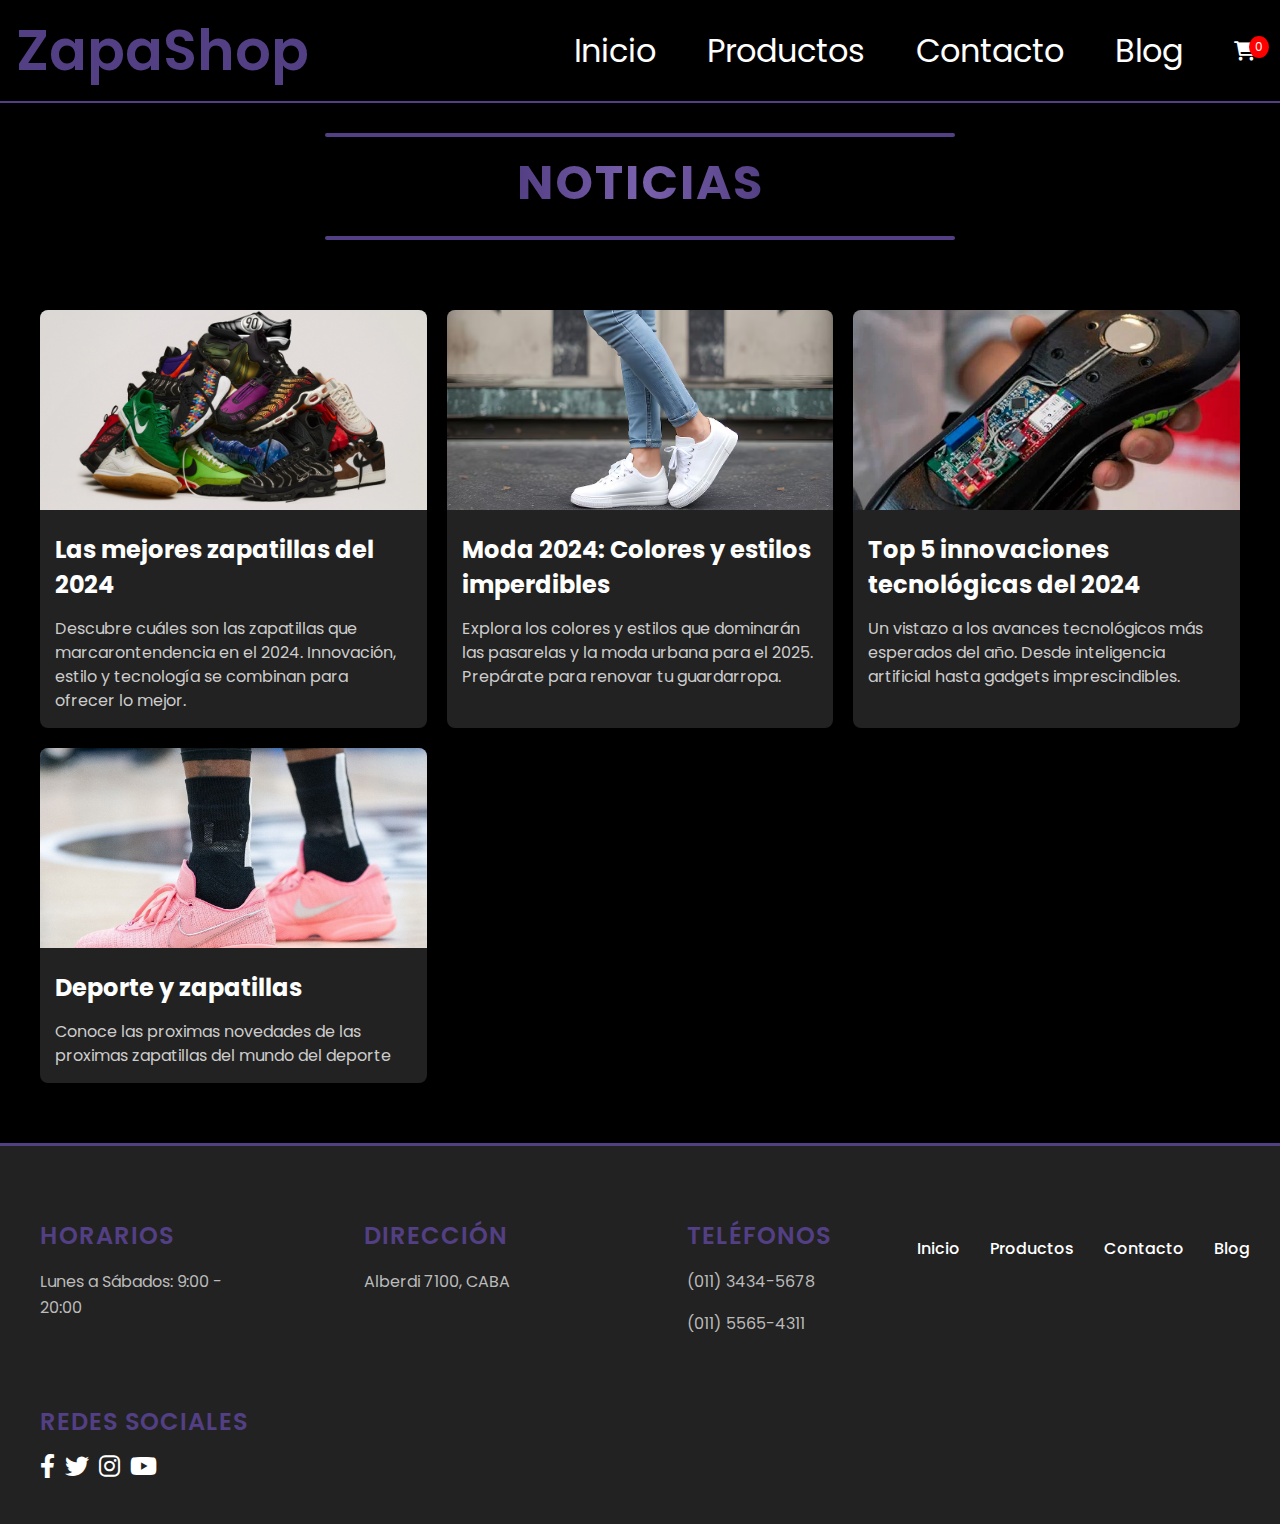
<file: blog.html>
<!DOCTYPE html>
<html lang="es">
<head>
    <meta charset="UTF-8">
    <meta name="viewport" content="width=device-width, initial-scale=1.0">
    <title>Blog</title>
    <link href="https://fonts.googleapis.com/css2?family=Poppins:wght@400;600&display=swap" rel="stylesheet">
    <link rel="stylesheet" href="https://cdnjs.cloudflare.com/ajax/libs/font-awesome/6.0.0-beta3/css/all.min.css">
    <link rel="stylesheet" href="./style/style.css"> 
</head>
<body>
    <nav class="navbar">
        <a href="#" class="navbar-logo">ZapaShop</a>
        <div class="navbar-toggle" onclick="toggleMenu()">
            <span></span>
            <span></span>
            <span></span>
        </div>
        <div class="navbar-menu">
            <a href="./index.html">Inicio</a>
            <a href="./productos.html">Productos</a>
            <a href="contacto.html">Contacto</a>
            <a href="blog.html">Blog</a>
            <div class="navbar-cart" onclick="toggleCart()">
                <i class="fas fa-shopping-cart"></i>
                <span id="cart-count">0</span>
                
                <div id="cart-dropdown" style="display: none;">
                    <h3>Carrito</h3>
                    <div id="cart-items"></div>
                    <p id="cart-total">Total: $0</p>
                    <button onclick="goToCart()">Ver carrito completo</button>
                </div>
            </div>
        </div>
    </nav>
    
    <header class="blog-header">
        <h1>Noticias</h1>
    </header>
    <main class="blog-main">
        <section class="blog-grid">
       
            <div class="blog-card" onclick="openPost('noticia1.html')">
                <img src="./img/noticias/snkrs-showcase-horizontal.webp" alt="Zapatillas 2024">
                <h2>Las mejores zapatillas del 2024</h2>
                <p>Descubre cuáles son las zapatillas que marcarontendencia en el 2024. Innovación, estilo y tecnología se combinan para ofrecer lo mejor.</p>
            </div>
    
            
            <div class="blog-card" onclick="openPost('noticia2.html')">
                <img src="./img/noticias/noticia 2.avif" alt="Moda 2024">
                <h2>Moda 2024: Colores y estilos imperdibles</h2>
                <p>Explora los colores y estilos que dominarán las pasarelas y la moda urbana para el 2025. Prepárate para renovar tu guardarropa.</p>
            </div>
    
            
            <div class="blog-card" onclick="openPost('noticia3.html')">
                <img src="./img/noticias/noticia 3.webp" alt="Tecnología 2024">
                <h2>Top 5 innovaciones tecnológicas del 2024</h2>
                <p>Un vistazo a los avances tecnológicos más esperados del año. Desde inteligencia artificial hasta gadgets imprescindibles.</p>
            </div>
    
            
            <div class="blog-card" onclick="openPost('noticia4.html')">
                <img src="./img/noticias/noticia 4.webp" alt="Viajes 2024">
                <h2>Deporte y zapatillas</h2>
                <p>Conoce las proximas novedades de las proximas zapatillas del mundo del deporte</p>
            </div>
        </section>
    </main>
    
    


    
    <footer class="footer">
        <div class="footer-info">
            <div class="footer-item">
                <h4>Horarios</h4>
                <p>Lunes a Sábados: 9:00 - 20:00</p>
            </div>
            <div class="footer-item">
                <h4>Dirección</h4>
                <p>Alberdi 7100, CABA</p>
            </div>
            <div class="footer-item">
                <h4>Teléfonos</h4>
                <p>(011) 3434-5678</p>
                <p>(011) 5565-4311</p>
            </div>
            <div class="footer-item">
                <h4>Redes Sociales</h4>
                <div class="social-icons">
                    <a href="#" class="social-icon"><i class="fab fa-facebook-f"></i></a>
                    <a href="#" class="social-icon"><i class="fab fa-twitter"></i></a>
                    <a href="#" class="social-icon"><i class="fab fa-instagram"></i></a>
                    <a href="#" class="social-icon"><i class="fab fa-youtube"></i></a>
                </div>
            </div>
        </div>
        <div class="footer-nav">
            <ul>
                <li><a href="#">Inicio</a></li>
                <li><a href="#">Productos</a></li>
                <li><a href="#">Contacto</a></li>
                <li><a href="#">Blog</a></li>
            </ul>
        </div>
    </footer>
    <script>
        function openPost(url) {
            window.location.href = url;
        }
    </script>

    <script src="javascript.js"></script>
</body>
</html>
</file>
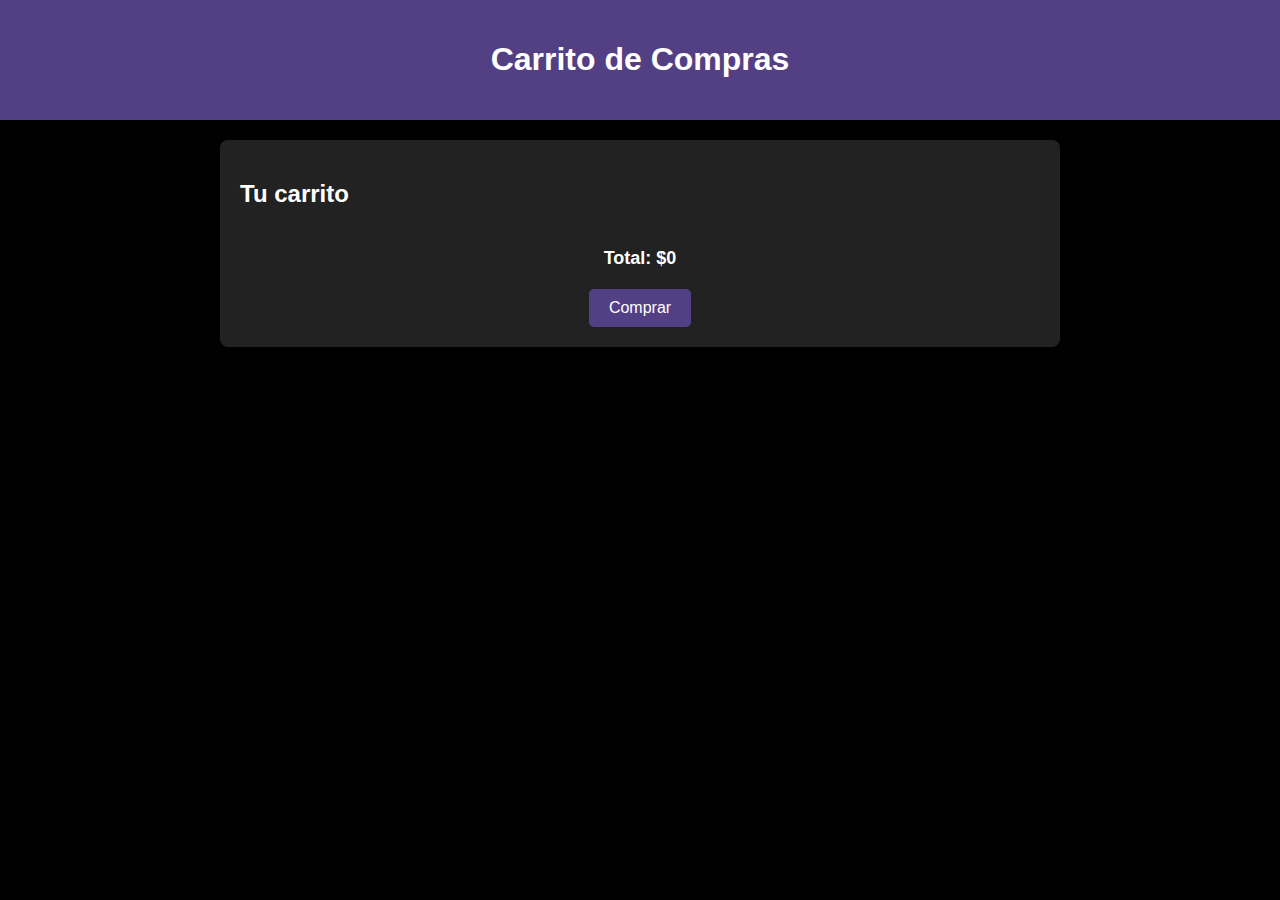
<file: Carrito.html>
<!DOCTYPE html>
<html lang="es">
<head>
    <meta charset="UTF-8">
    <meta name="viewport" content="width=device-width, initial-scale=1.0">
    <title>Carrito de Compras</title>
    <link rel="stylesheet" href="./style/carritostyle.css"> <!-- Conecta tu CSS aquí -->
</head>
<body>
    <header>
        <h1>Carrito de Compras</h1>
    </header>
    <main>
        <section id="cart-section">
            <h2>Tu carrito</h2>
            <div id="cart-items-container"></div>
            <div id="cart-summary">
                <p id="cart-total">Total: $0</p>
                <button id="checkout-button">Comprar</button>
            </div>
        </section>
    </main>
    <script src="carrito.js"></script> <!-- Conecta el archivo JS -->
</body>
</html>
</file>
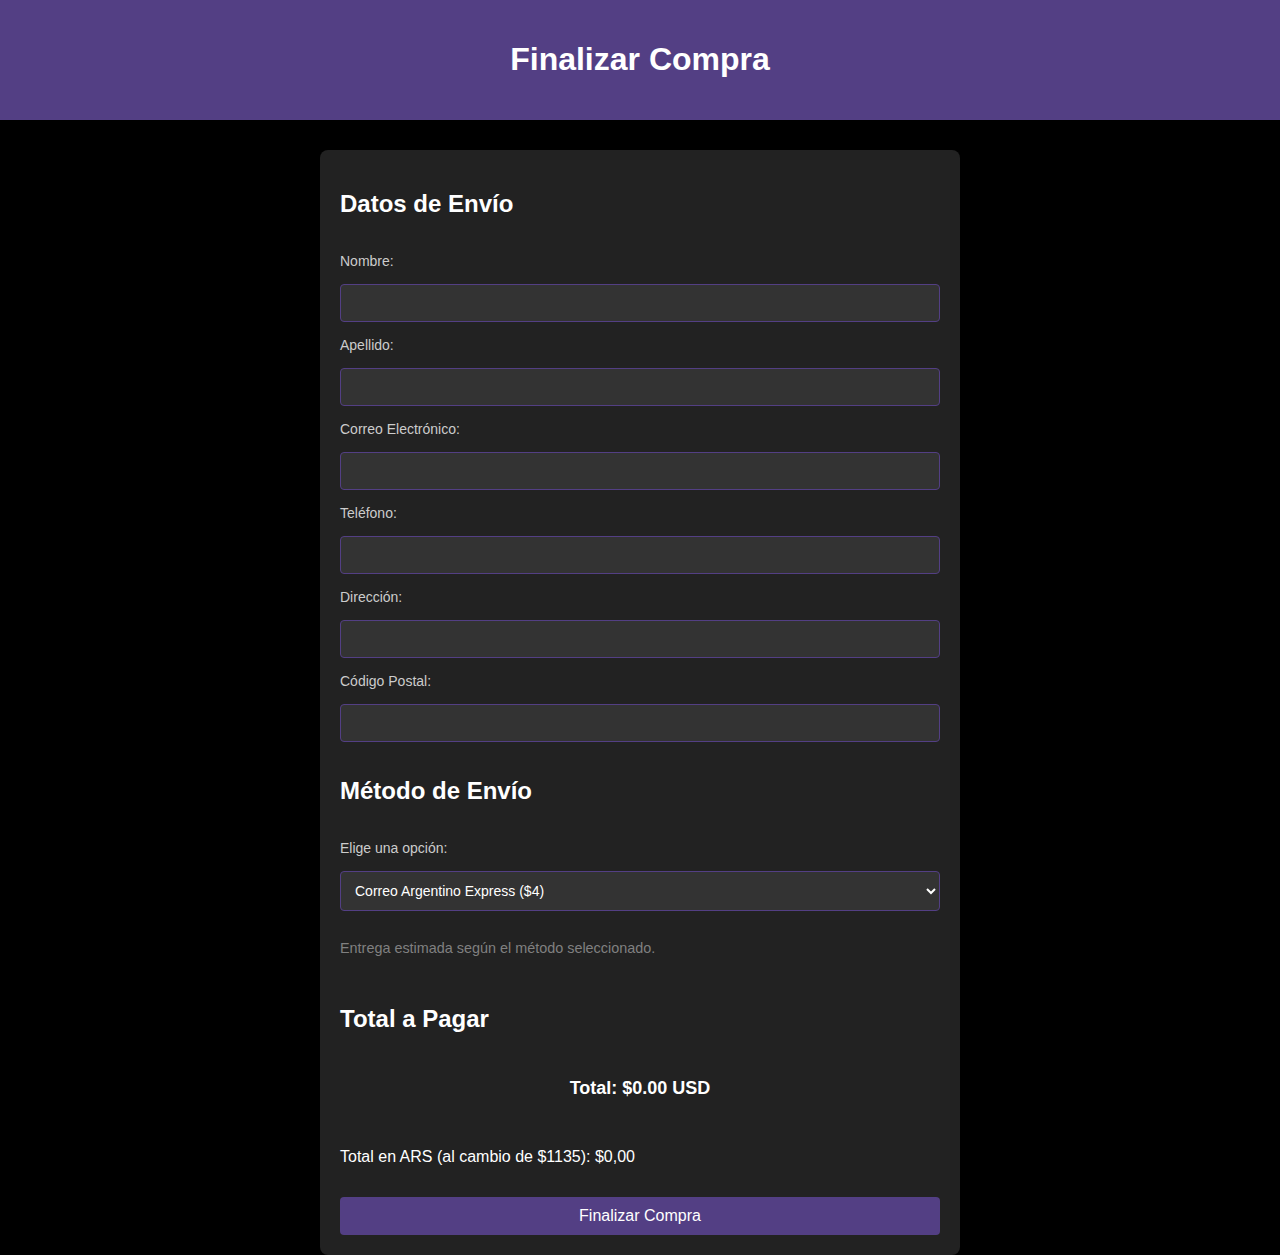
<file: comprar.html>
<!DOCTYPE html>
<html lang="es">
<head>
    <meta charset="UTF-8">
    <meta name="viewport" content="width=device-width, initial-scale=1.0">
    <title>Finalizar Compra</title>
    <link rel="stylesheet" href="./style/stylecomprar.css"> 
</head>
<body>
    <header>
        <h1>Finalizar Compra</h1>
    </header>
    <main>
        <form id="checkout-form">
            <h2>Datos de Envío</h2>
            
            <label for="name">Nombre:</label>
            <input type="text" id="name" name="name" required>
            
            <label for="surname">Apellido:</label>
            <input type="text" id="surname" name="surname" required>
            
            <label for="email">Correo Electrónico:</label>
            <input type="email" id="email" name="email" required>
            
            <label for="phone">Teléfono:</label>
            <input type="tel" id="phone" name="phone" required>
            
            <label for="address">Dirección:</label>
            <input type="text" id="address" name="address" required>
            
            <label for="postal-code">Código Postal:</label>
            <input type="text" id="postal-code" name="postal-code" required>
            
            <h2>Método de Envío</h2>
            <label for="shipping-method">Elige una opción:</label>
            <select id="shipping-method" name="shipping-method" required>
                <option value="express">Correo Argentino Express ($4)</option>
                <option value="motomensajeria">Motomensajería ($5)</option>
                <option value="interior">Interior País Correo Argentino ($12)</option>
            </select>
            <p id="shipping-info" style="color: gray; font-size: 0.9em;">Entrega estimada según el método seleccionado.</p>
            
            <h2>Total a Pagar</h2>
            <p id="total-price">Total: $0</p>
            <p id="total-ars">Total en ARS (al cambio de $1135): $<span id="ars-amount">0</span></p>

            
            <button type="submit" id="finalize-purchase-button">Finalizar Compra</button>
        </form>
    </main>
    <script src="comprar.js"></script> 
</body>
</html>
</file>
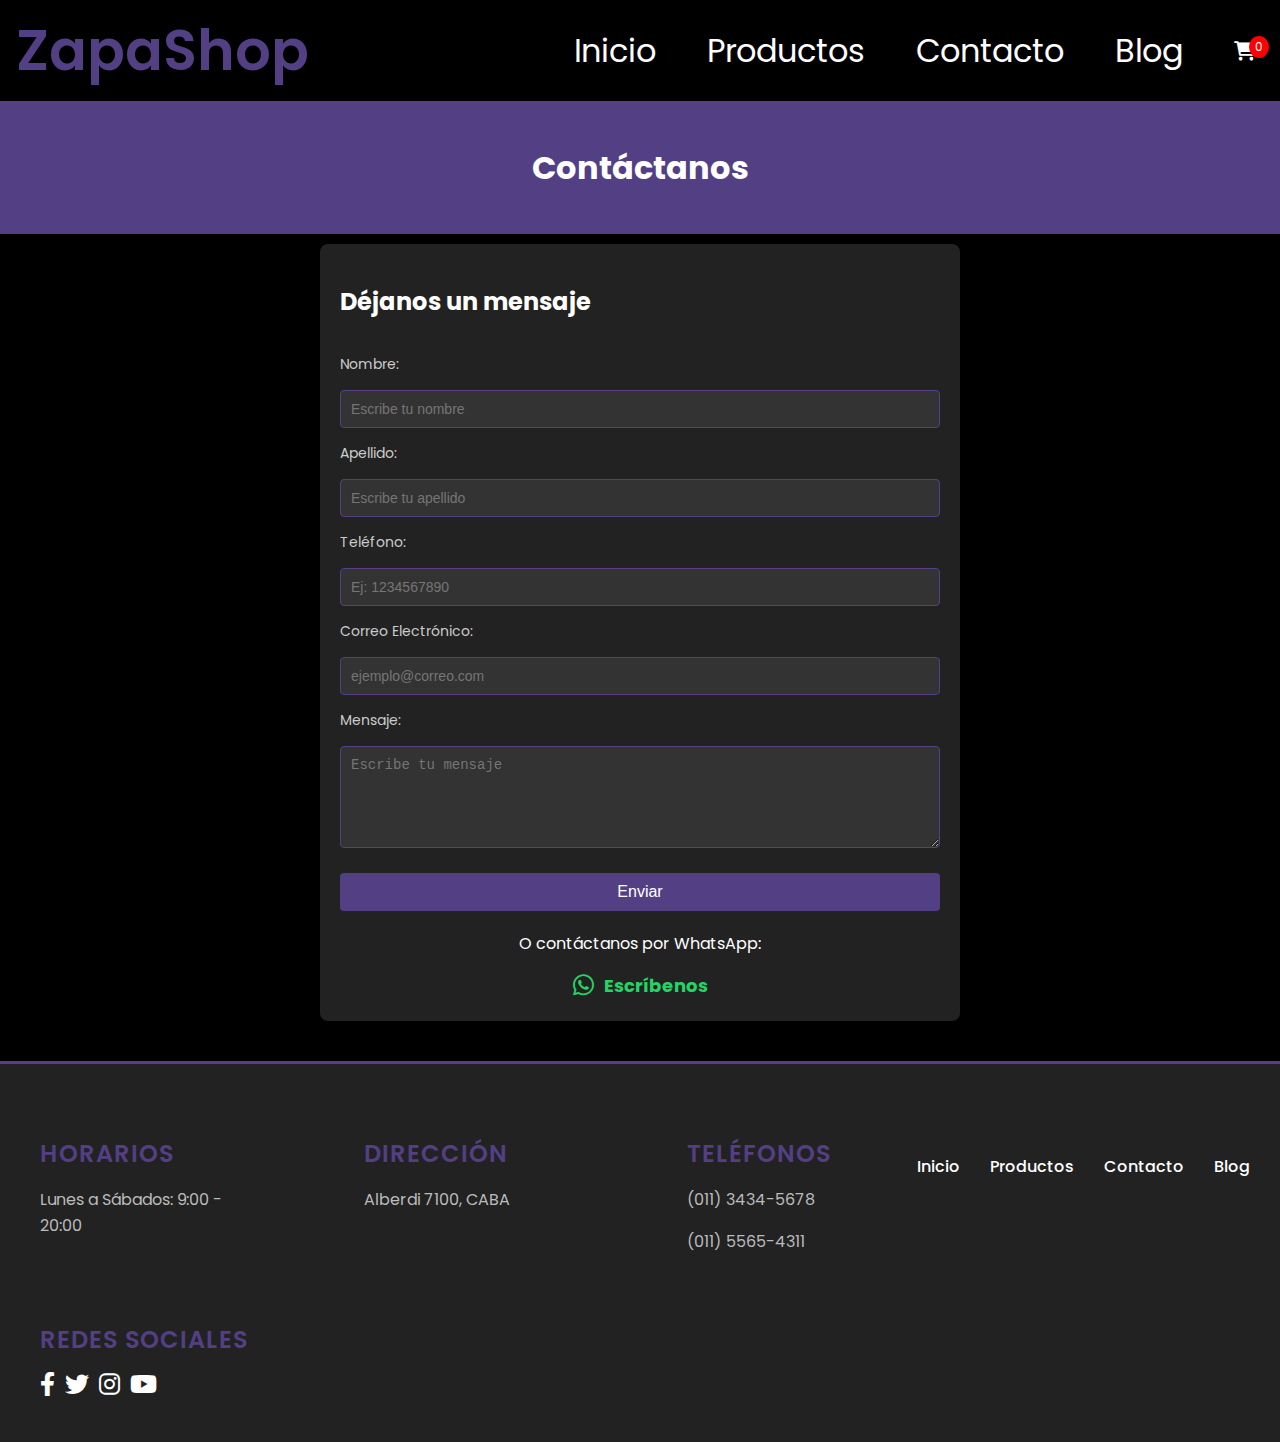
<file: contacto.html>
<!DOCTYPE html>
<html lang="es">
<head>
    <meta charset="UTF-8">
    <meta name="viewport" content="width=device-width, initial-scale=1.0">
    <title>Contacto</title>
    <link rel="stylesheet" href="./style/style.css"> 
    <link rel="stylesheet" href="https://cdnjs.cloudflare.com/ajax/libs/font-awesome/6.0.0-beta3/css/all.min.css">
    <link href="https://fonts.googleapis.com/css2?family=Poppins:wght@400;600&display=swap" rel="stylesheet">
</head>
<body>
    
    <nav class="navbar">
        <a href="#" class="navbar-logo">ZapaShop</a>
        <div class="navbar-toggle" onclick="toggleMenu()">
            <span></span>
            <span></span>
            <span></span>
        </div>
        <div class="navbar-menu">
            <a href="./index.html">Inicio</a>
            <a href="./productos.html">Productos</a>
            <a href="contacto.html">Contacto</a>
            <a href="blog.html">Blog</a>
            <div class="navbar-cart" onclick="toggleCart()">
                <i class="fas fa-shopping-cart"></i>
                <span id="cart-count">0</span>
                <!-- Contenedor desplegable del carrito -->
                <div id="cart-dropdown" style="display: none;">
                    <h3>Carrito</h3>
                    <div id="cart-items"></div>
                    <p id="cart-total">Total: $0</p>
                    <button onclick="goToCart()">Ver carrito completo</button>
                </div>
            </div>
        </div>
    </nav>
        
    <header class="header-contacto">
        <h1>Contáctanos</h1>
    </header>
    
    
    <main class="main-contacto">
        <section id="contact-section">
            <form id="contact-form">
                <h2>Déjanos un mensaje</h2>

                <label for="name">Nombre:</label>
                <input type="text" id="name" name="name" placeholder="Escribe tu nombre" required>

                <label for="surname">Apellido:</label>
                <input type="text" id="surname" name="surname" placeholder="Escribe tu apellido" required>

                <label for="phone">Teléfono:</label>
                <input type="tel" id="phone" name="phone" placeholder="Ej: 1234567890" required>

                <label for="email">Correo Electrónico:</label>
                <input type="email" id="email" name="email" placeholder="ejemplo@correo.com" required>

                <label for="message">Mensaje:</label>
                <textarea id="message" name="message" rows="5" placeholder="Escribe tu mensaje" required></textarea>

                <button type="submit" id="submit-button">Enviar</button>
            </form>

            <div id="whatsapp-contact">
                <p>O contáctanos por WhatsApp:</p>
                <a href="https://wa.me/5491161732358" target="_blank">
                    <i class="fab fa-whatsapp"></i> Escríbenos
                </a>
            </div>
        </section>
    </main>
    <footer class="footer">
        <div class="footer-info">
            <div class="footer-item">
                <h4>Horarios</h4>
                <p>Lunes a Sábados: 9:00 - 20:00</p>
            </div>
            <div class="footer-item">
                <h4>Dirección</h4>
                <p>Alberdi 7100, CABA</p>
            </div>
            <div class="footer-item">
                <h4>Teléfonos</h4>
            <p>(011) 3434-5678</p>
            <p>(011) 5565-4311</p>
            </div>
            <div class="footer-item">
                <h4>Redes Sociales</h4>
                <div class="social-icons">
                    <a href="#" class="social-icon"><i class="fab fa-facebook-f"></i></a>
                    <a href="#" class="social-icon"><i class="fab fa-twitter"></i></a>
                    <a href="#" class="social-icon"><i class="fab fa-instagram"></i></a>
                    <a href="#" class="social-icon"><i class="fab fa-youtube"></i></a>
                </div>
            </div>
        </div>
        <div class="footer-nav">
            <ul>
                <li><a href="#">Inicio</a></li>
                <li><a href="#">Productos</a></li>
                <li><a href="#">Contacto</a></li>
                <li><a href="#">Blog</a></li>
            </ul>
        </div>
    </footer>


    <script src="contacto.js"></script> <!-- Enlace al archivo JS -->
    <script src="javascript.js"></script>
</body>
</html>
</file>
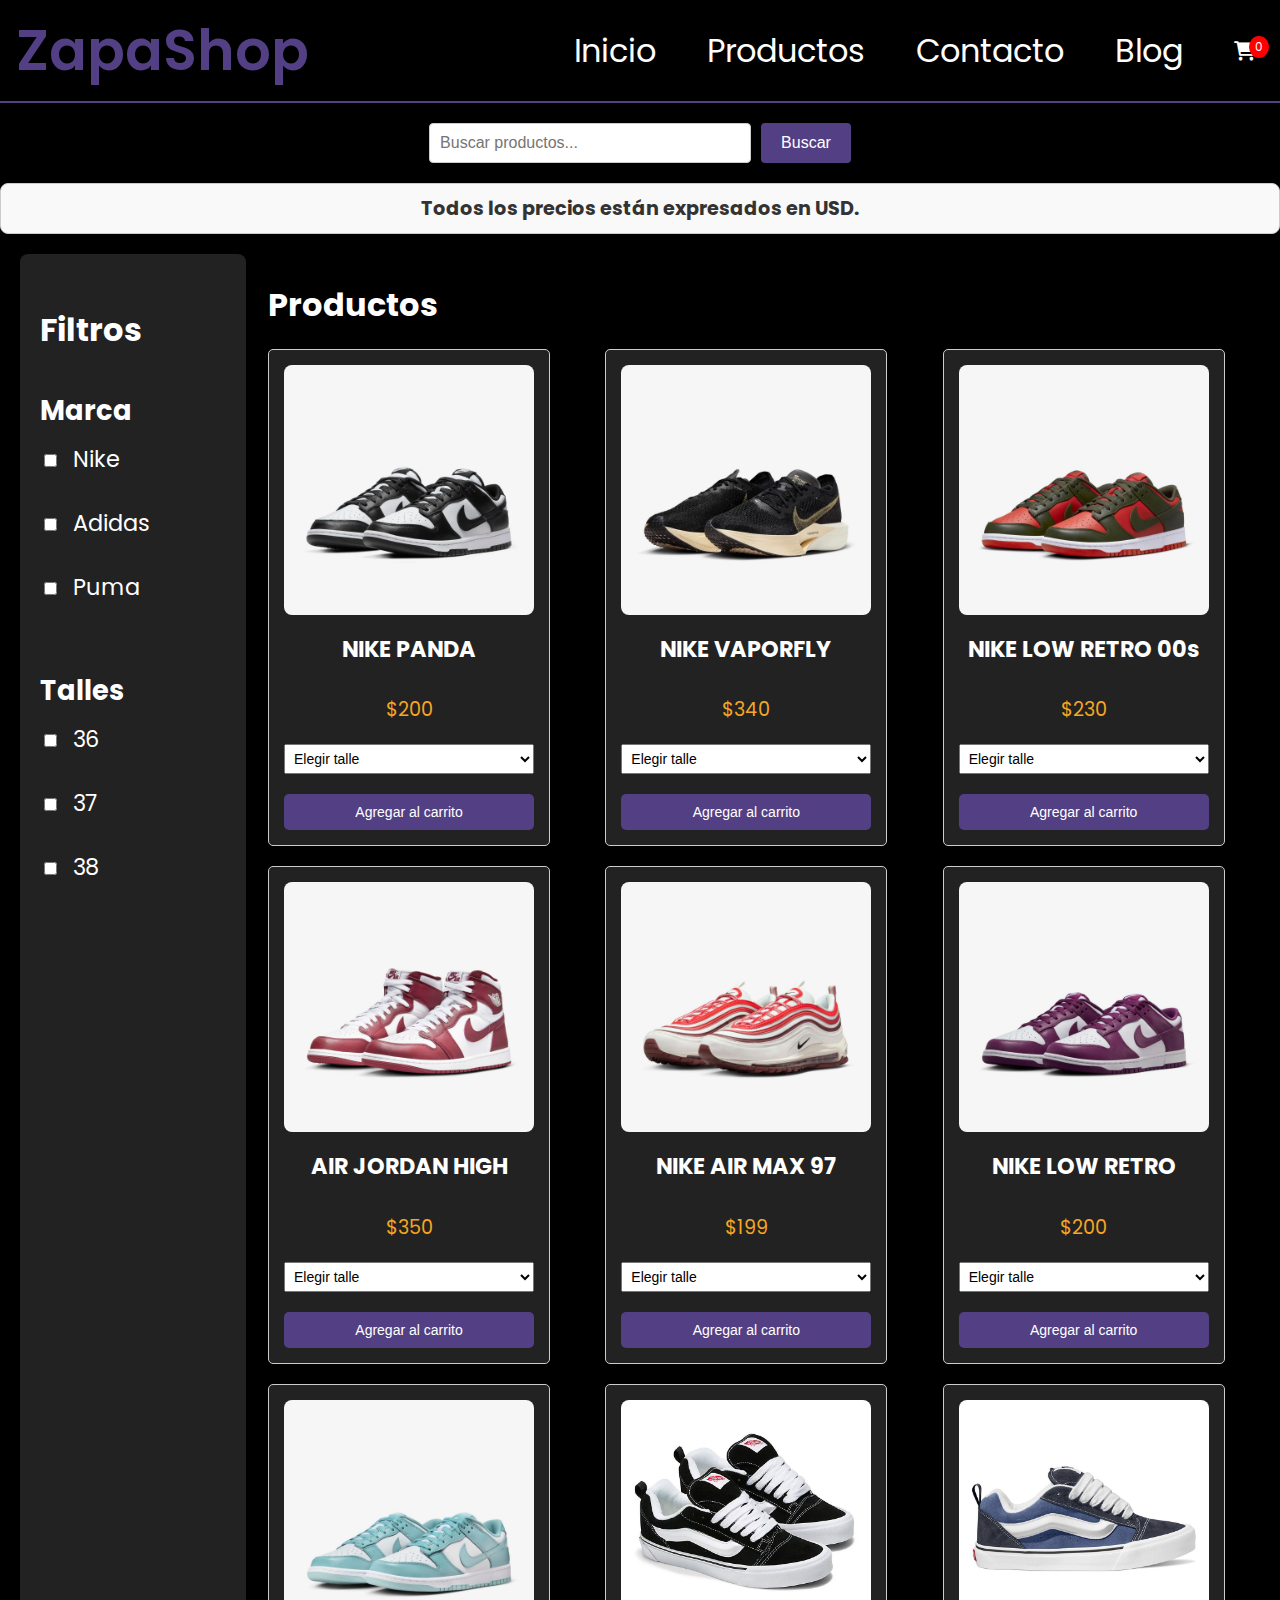
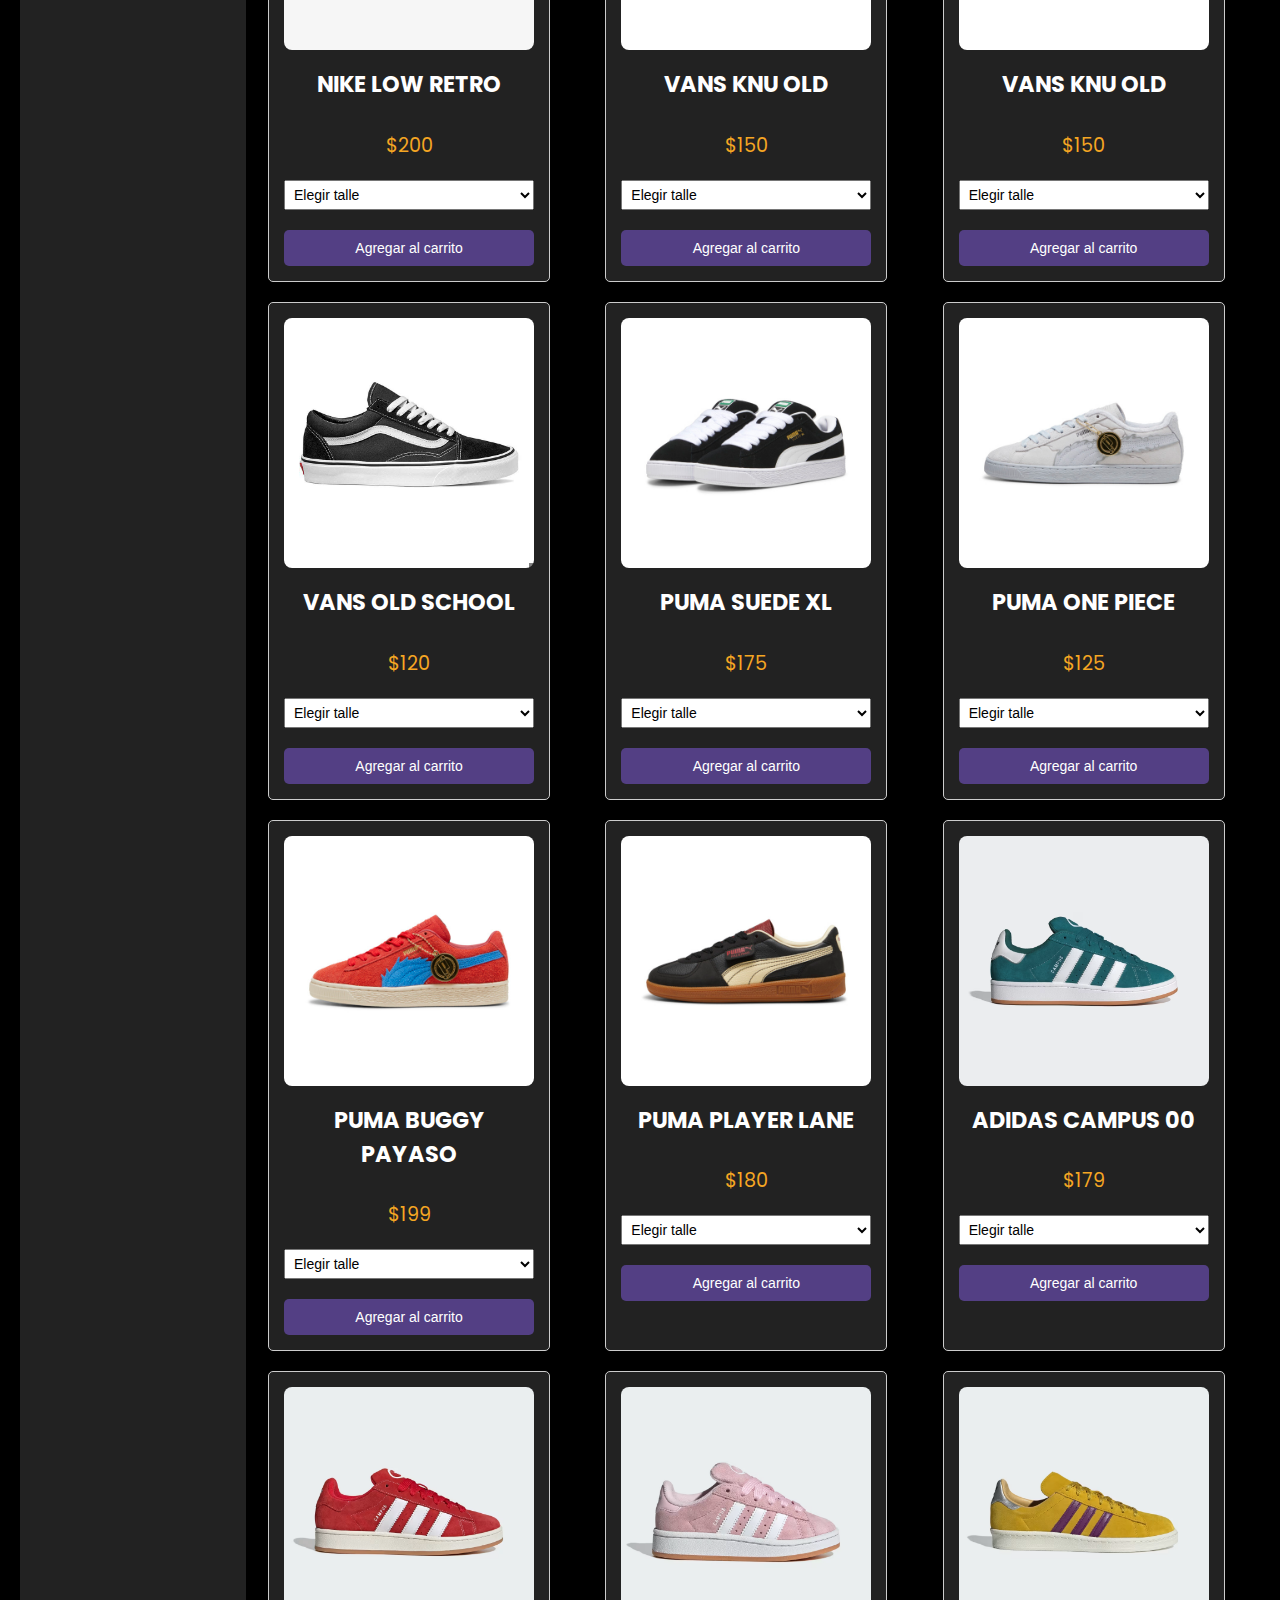
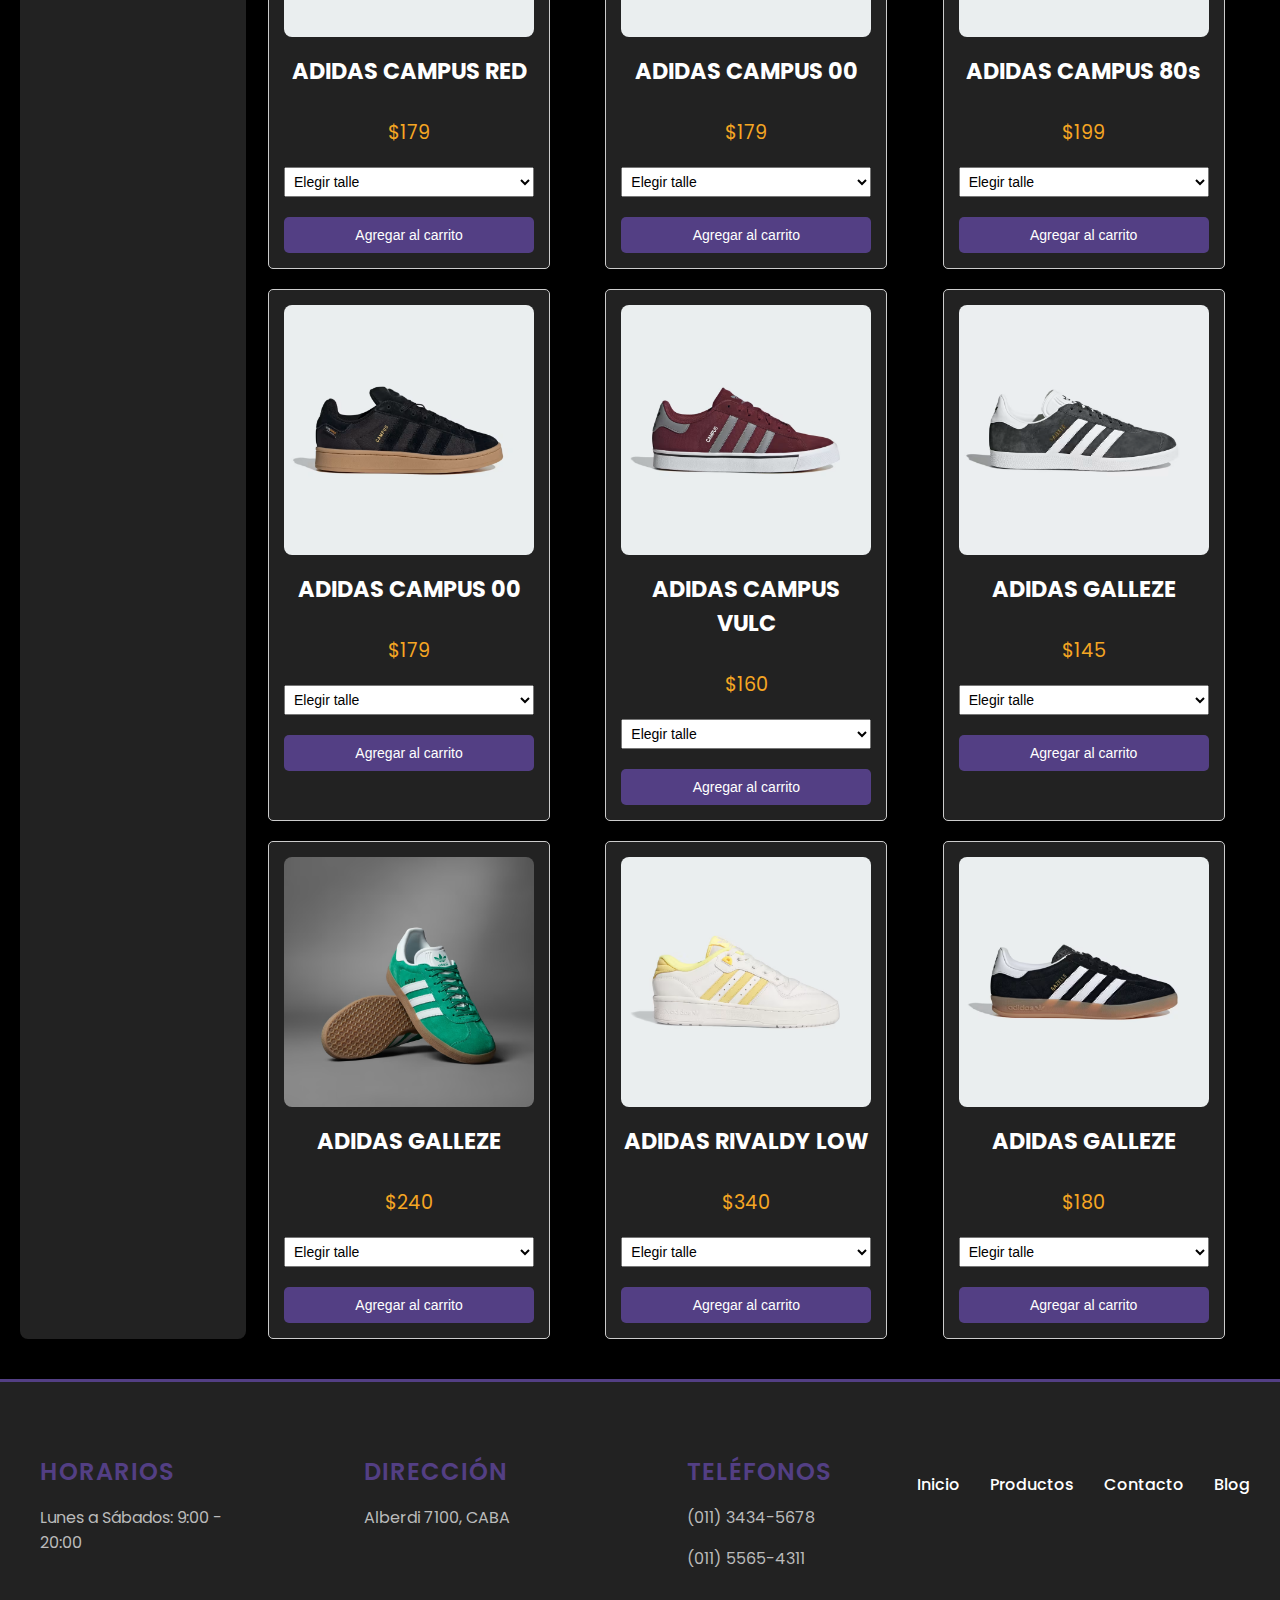
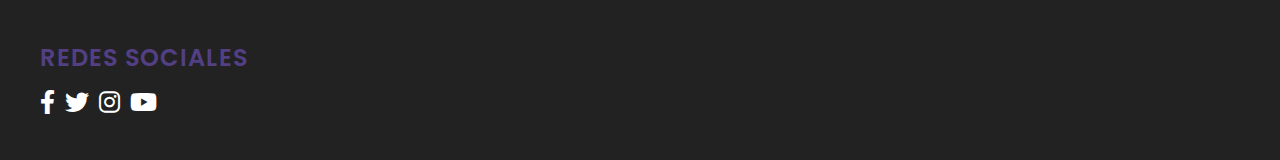
<file: productos.html>
<!DOCTYPE html>
<html lang="en">
<head>
    <meta charset="UTF-8">
    <meta name="viewport" content="width=device-width, initial-scale=1.0">
    <title>Productos - ZapaShop</title>
    <link href="https://fonts.googleapis.com/css2?family=Poppins:wght@400;600&display=swap" rel="stylesheet">
    <link rel="stylesheet" href="./style/style.css">
    <link rel="stylesheet" href="https://cdnjs.cloudflare.com/ajax/libs/font-awesome/6.0.0-beta3/css/all.min.css">
</head>
<body>
    
    <nav class="navbar">
        <a href="#" class="navbar-logo">ZapaShop</a>
        <div class="navbar-toggle" onclick="toggleMenu()">
            <span></span>
            <span></span>
            <span></span>
        </div>
        <div class="navbar-menu">
            <a href="./index.html">Inicio</a>
            <a href="./productos.html">Productos</a>
            <a href="contacto.html">Contacto</a>
            <a href="blog.html">Blog</a>
            <div class="navbar-cart" onclick="toggleCart()">
                <i class="fas fa-shopping-cart"></i>
                <span id="cart-count">0</span>
            
                <div id="cart-dropdown" style="display: none;">
                    <h3>Carrito</h3>
                    <div id="cart-items"></div>
                    <p id="cart-total">Total: $0</p>
                    <button onclick="goToCart()">Ver carrito completo</button>
                </div>
            </div>
        </div>
    </nav>
    

    
    

    <div class="search-container">
        <input type="text" id="search" placeholder="Buscar productos..." />
        <button class="search-btn">Buscar</button>
    </div>
    <section class="price-info">
        <h3 class="price-notice">Todos los precios están expresados en USD.</h3>
    </section>
    
    <div class="product-page">
        <aside class="filter">
            <h3>Filtros</h3>
            <div class="filter-section">
                <h4>Marca</h4>
                <label><input type="checkbox" value="NIKE" class="filter-input" data-filter="brand"> Nike</label><br>
                <label><input type="checkbox" value="ADIDAS" class="filter-input" data-filter="brand"> Adidas</label><br>
                <label><input type="checkbox" value="PUMA" class="filter-input" data-filter="brand"> Puma</label><br>
            </div>
            <div class="filter-section">
                <h4>Talles</h4>
                <label><input type="checkbox" value="36" class="filter-input" data-filter="size"> 36</label><br>
                <label><input type="checkbox" value="37" class="filter-input" data-filter="size"> 37</label><br>
                <label><input type="checkbox" value="38" class="filter-input" data-filter="size"> 38</label><br>
            </div>
        </aside>
        
        

    
        <section class="product-list">
            <h2>Productos</h2>
            <div class="product-grid">
                
                <div class="product-card">
                    <img src="./img/NIKE/Nike panda.webp" alt="Zapatilla Nike Air">
                    <h4>NIKE PANDA</h4>
                    <p>$200</p>
                    <select class="talle-select" data-product="Nike Air">
                        <option value="" disabled selected>Elegir talle</option>
                        <option value="36">36</option>
                        <option value="37">37</option>
                        <option value="38">38</option>
                        <option value="39">39</option>
                        <option value="40">40</option>
                        <option value="41">41</option>
                        <option value="42">42</option>
                        <option value="43">43</option>
                        <option value="44">44</option>
                    </select>
                    <button class="btn-add-to-cart">Agregar al carrito</button>
                </div>
                
                <div class="product-card">
                    <img src="./img/NIKE/Vaporfly 3.webp" alt="Zapatilla Air Jordan">
                    <h4>NIKE VAPORFLY</h4>
                    <p>$340</p>
                    <select class="talle-select" data-product="Nike Vaporfly">
                        <option value="" disabled selected>Elegir talle</option>
                        <option value="36">36</option>
                        <option value="37">37</option>
                        <option value="38">38</option>
                        <option value="39">39</option>
                        <option value="40">40</option>
                        <option value="41">41</option>
                        <option value="42">42</option>
                        <option value="43">43</option>
                        <option value="44">44</option>
                    </select>
                    <button class="btn-add-to-cart">Agregar al carrito</button>
                </div>
                
                <div class="product-card">
                    <img src="./img/NIKE/Low retro.webp" alt="Zapatilla Jordan Retro">
                    <h4>NIKE LOW RETRO 00s</h4>
                    <p>$230</p>
                    <select class="talle-select" data-product="LOW RETRO">
                        <option value="" disabled selected>Elegir talle</option>
                        <option value="36">36</option>
                        <option value="37">37</option>
                        <option value="38">38</option>
                        <option value="39">39</option>
                        <option value="40">40</option>
                        <option value="41">41</option>
                        <option value="42">42</option>
                        <option value="43">43</option>
                        <option value="44">44</option>
                    </select>
                    <button class="btn-add-to-cart">Agregar al carrito</button>
                </div>
                
                <div class="product-card">
                    <img src="./img/NIKE/Air jordan retro high.webp" alt="Zapatilla Nike Max">
                    <h4>AIR JORDAN HIGH</h4>
                    <p>$350</p>
                    <select class="talle-select" data-product="AIR JORDAN RETRO HIGH">
                        <option value="" disabled selected>Elegir talle</option>
                        <option value="36">36</option>
                        <option value="37">37</option>
                        <option value="38">38</option>
                        <option value="39">39</option>
                        <option value="40">40</option>
                        <option value="41">41</option>
                        <option value="42">42</option>
                        <option value="43">43</option>
                        <option value="44">44</option>
                    </select>
                    <button class="btn-add-to-cart">Agregar al carrito</button>
                </div>
                
                <div class="product-card">
                    <img src="./img/NIKE/Air max 97.webp" alt="Air max 97">
                    <h4>NIKE AIR MAX 97</h4>
                    <p>$199</p>
                    <select class="talle-select" data-product="Nike Air max 97">
                        <option value="" disabled selected>Elegir talle</option>
                        <option value="36">36</option>
                        <option value="37">37</option>
                        <option value="38">38</option>
                        <option value="39">39</option>
                        <option value="40">40</option>
                        <option value="41">41</option>
                        <option value="42">42</option>
                        <option value="43">43</option>
                        <option value="44">44</option>
                    </select>
                    <button class="btn-add-to-cart">Agregar al carrito</button>
                </div>
                <div class="product-card">
                    <img src="./img/NIKE/Low retro violeta.webp" alt="Nike low retro">
                    <h4>NIKE LOW RETRO</h4>
                    <p>$200</p>
                    <select class="talle-select" data-product="Nike Low retro">
                        <option value="" disabled selected>Elegir talle</option>
                        <option value="36">36</option>
                        <option value="37">37</option>
                        <option value="38">38</option>
                        <option value="39">39</option>
                        <option value="40">40</option>
                        <option value="41">41</option>
                        <option value="42">42</option>
                        <option value="43">43</option>
                        <option value="44">44</option>
                    </select>
                    <button class="btn-add-to-cart">Agregar al carrito</button>
                </div>
                
                <div class="product-card">
                    <img src="./img/NIKE/Low retro turquesa.webp" alt="Nike low retro">
                    <h4>NIKE LOW RETRO</h4>
                    <p>$200</p>
                    <select class="talle-select" data-product="Nike low retro">
                        <option value="" disabled selected>Elegir talle</option>
                        <option value="36">36</option>
                        <option value="37">37</option>
                        <option value="38">38</option>
                        <option value="39">39</option>
                        <option value="40">40</option>
                        <option value="41">41</option>
                        <option value="42">42</option>
                        <option value="43">43</option>
                        <option value="44">44</option>
                    </select>
                    <button class="btn-add-to-cart">Agregar al carrito</button>
                </div>
                
                <div class="product-card">
                    <img src="./img/VANS/KNU.jpg" alt="VANS KNU OLD SCHOOL">
                    <h4>VANS KNU OLD</h4>
                    <p>$150</p>
                    <select class="talle-select" data-product="Vans knu old">
                        <option value="" disabled selected>Elegir talle</option>
                        <option value="36">36</option>
                        <option value="37">37</option>
                        <option value="38">38</option>
                        <option value="39">39</option>
                        <option value="40">40</option>
                        <option value="41">41</option>
                        <option value="42">42</option>
                        <option value="43">43</option>
                        <option value="44">44</option>
                    </select>
                    <button class="btn-add-to-cart">Agregar al carrito</button>
                </div>
               
                <div class="product-card">
                    <img src="./img/VANS/KNU Blue.jpg" alt="Zapatilla Nike Max">
                    <h4>VANS KNU OLD</h4>
                    <p>$150</p>
                    <select class="talle-select" data-product="Vans knu old">
                        <option value="" disabled selected>Elegir talle</option>
                        <option value="36">36</option>
                        <option value="37">37</option>
                        <option value="38">38</option>
                        <option value="39">39</option>
                        <option value="40">40</option>
                        <option value="41">41</option>
                        <option value="42">42</option>
                        <option value="43">43</option>
                        <option value="44">44</option>
                    </select>
                    <button class="btn-add-to-cart">Agregar al carrito</button>
                </div>
                
                <div class="product-card">
                    <img src="./img/VANS/Old School.jpg" alt="VANS OLD SCHOOL">
                    <h4>VANS OLD SCHOOL</h4>
                    <p>$120</p>
                    <select class="talle-select" data-product="Vans old school">
                        <option value="" disabled selected>Elegir talle</option>
                        <option value="36">36</option>
                        <option value="37">37</option>
                        <option value="38">38</option>
                        <option value="39">39</option>
                        <option value="40">40</option>
                        <option value="41">41</option>
                        <option value="42">42</option>
                        <option value="43">43</option>
                        <option value="44">44</option>
                    </select>
                    <button class="btn-add-to-cart">Agregar al carrito</button>
                </div>
                <div class="product-card">
                    <img src="./img/PUMA/Suede XL.jpg" alt="PUMA SUEDE XL">
                    <h4>PUMA SUEDE XL</h4>
                    <p>$175</p>
                    <select class="talle-select" data-product="Vans old school">
                        <option value="" disabled selected>Elegir talle</option>
                        <option value="36">36</option>
                        <option value="37">37</option>
                        <option value="38">38</option>
                        <option value="39">39</option>
                        <option value="40">40</option>
                        <option value="41">41</option>
                        <option value="42">42</option>
                        <option value="43">43</option>
                        <option value="44">44</option>
                    </select>
                    <button class="btn-add-to-cart">Agregar al carrito</button>
                </div>
               
                <div class="product-card">
                    <img src="./img/PUMA/One pice.jpg" alt="Puma one piece">
                    <h4>PUMA ONE PIECE</h4>
                    <p>$125</p>
                    <select class="talle-select" data-product="Vans old school">
                        <option value="" disabled selected>Elegir talle</option>
                        <option value="36">36</option>
                        <option value="37">37</option>
                        <option value="38">38</option>
                        <option value="39">39</option>
                        <option value="40">40</option>
                        <option value="41">41</option>
                        <option value="42">42</option>
                        <option value="43">43</option>
                        <option value="44">44</option>
                    </select>
                    <button class="btn-add-to-cart">Agregar al carrito</button>
                </div>
                
                <div class="product-card">
                    <img src="./img/PUMA/Buggy el payaso.jpg" alt="Zapatilla Jordan Retro">
                    <h4>PUMA BUGGY PAYASO</h4>
                    <p>$199</p>
                    <select class="talle-select" data-product="Vans old school">
                        <option value="" disabled selected>Elegir talle</option>
                        <option value="36">36</option>
                        <option value="37">37</option>
                        <option value="38">38</option>
                        <option value="39">39</option>
                        <option value="40">40</option>
                        <option value="41">41</option>
                        <option value="42">42</option>
                        <option value="43">43</option>
                        <option value="44">44</option>
                    </select>
                    <button class="btn-add-to-cart">Agregar al carrito</button>
                </div>
                
                <div class="product-card">
                    <img src="./img/PUMA/Player lane.jpg" alt="PUMA PLAYER LANE">
                    <h4>PUMA PLAYER LANE</h4>
                    <p>$180</p>
                    <select class="talle-select" data-product="Player lane">
                        <option value="" disabled selected>Elegir talle</option>
                        <option value="36">36</option>
                        <option value="37">37</option>
                        <option value="38">38</option>
                        <option value="39">39</option>
                        <option value="40">40</option>
                        <option value="41">41</option>
                        <option value="42">42</option>
                        <option value="43">43</option>
                        <option value="44">44</option>
                    </select>
                    <button class="btn-add-to-cart">Agregar al carrito</button>
                </div>
                
                <div class="product-card">
                    <img src="./img/ADIDAS/Campus 00 1.avif" alt="ADIDAS CAMPUES 00">
                    <h4>ADIDAS CAMPUS 00</h4>
                    <p>$179</p>
                    <select class="talle-select" data-product="Player lane">
                        <option value="" disabled selected>Elegir talle</option>
                        <option value="36">36</option>
                        <option value="37">37</option>
                        <option value="38">38</option>
                        <option value="39">39</option>
                        <option value="40">40</option>
                        <option value="41">41</option>
                        <option value="42">42</option>
                        <option value="43">43</option>
                        <option value="44">44</option>
                    </select>
                    <button class="btn-add-to-cart">Agregar al carrito</button>
                </div>
                <div class="product-card">
                    <img src="./img/ADIDAS/Campus 00 red CL.avif" alt="ADIDAS CAMPUS RED">
                    <h4>ADIDAS CAMPUS RED</h4>
                    <p>$179</p>
                    <select class="talle-select" data-product="campus red">
                        <option value="" disabled selected>Elegir talle</option>
                        <option value="36">36</option>
                        <option value="37">37</option>
                        <option value="38">38</option>
                        <option value="39">39</option>
                        <option value="40">40</option>
                        <option value="41">41</option>
                        <option value="42">42</option>
                        <option value="43">43</option>
                        <option value="44">44</option>
                    </select>
                    <button class="btn-add-to-cart">Agregar al carrito</button>
                </div>
            
                <div class="product-card">
                    <img src="./img/ADIDAS/Campus 00.avif" alt="ADIDAS CAMPUS 00">
                    <h4>ADIDAS CAMPUS 00</h4>
                    <p>$179</p>
                    <select class="talle-select" data-product="Campus 00">
                        <option value="" disabled selected>Elegir talle</option>
                        <option value="36">36</option>
                        <option value="37">37</option>
                        <option value="38">38</option>
                        <option value="39">39</option>
                        <option value="40">40</option>
                        <option value="41">41</option>
                        <option value="42">42</option>
                        <option value="43">43</option>
                        <option value="44">44</option>
                    </select>
                    <button class="btn-add-to-cart">Agregar al carrito</button>
                </div>
               
                <div class="product-card">
                    <img src="./img/ADIDAS/Campus 80s.avif" alt="ADIDAS CAMPUS 80s">
                    <h4>ADIDAS CAMPUS 80s</h4>
                    <p>$199</p>
                    <select class="talle-select" data-product="Campus 00">
                        <option value="" disabled selected>Elegir talle</option>
                        <option value="36">36</option>
                        <option value="37">37</option>
                        <option value="38">38</option>
                        <option value="39">39</option>
                        <option value="40">40</option>
                        <option value="41">41</option>
                        <option value="42">42</option>
                        <option value="43">43</option>
                        <option value="44">44</option>
                    </select>
                    <button class="btn-add-to-cart">Agregar al carrito</button>
                </div>
                
                <div class="product-card">
                    <img src="./img/ADIDAS/Campus Black.avif" alt="ADIDAS CAMPUS 00">
                    <h4>ADIDAS CAMPUS 00</h4>
                    <p>$179</p>
                    <select class="talle-select" data-product="Campus 00">
                        <option value="" disabled selected>Elegir talle</option>
                        <option value="36">36</option>
                        <option value="37">37</option>
                        <option value="38">38</option>
                        <option value="39">39</option>
                        <option value="40">40</option>
                        <option value="41">41</option>
                        <option value="42">42</option>
                        <option value="43">43</option>
                        <option value="44">44</option>
                    </select>
                    <button class="btn-add-to-cart">Agregar al carrito</button>
                </div>
                
                <div class="product-card">
                    <img src="./img/ADIDAS/Campus Vulc.avif" alt="ADIDAS CAMPUS VULC">
                    <h4>ADIDAS CAMPUS VULC</h4>
                    <p>$160</p>
                    <select class="talle-select" data-product="Campus 00">
                        <option value="" disabled selected>Elegir talle</option>
                        <option value="36">36</option>
                        <option value="37">37</option>
                        <option value="38">38</option>
                        <option value="39">39</option>
                        <option value="40">40</option>
                        <option value="41">41</option>
                        <option value="42">42</option>
                        <option value="43">43</option>
                        <option value="44">44</option>
                    </select>
                    <button class="btn-add-to-cart">Agregar al carrito</button>
                </div>
                <div class="product-card">
                    <img src="./img/ADIDAS/Galleze negras.avif" alt="ADIDAS GALLEZE">
                    <h4>ADIDAS GALLEZE</h4>
                    <p>$145</p>
                    <select class="talle-select" data-product="Adidas galleze">
                        <option value="" disabled selected>Elegir talle</option>
                        <option value="36">36</option>
                        <option value="37">37</option>
                        <option value="38">38</option>
                        <option value="39">39</option>
                        <option value="40">40</option>
                        <option value="41">41</option>
                        <option value="42">42</option>
                        <option value="43">43</option>
                        <option value="44">44</option>
                    </select>
                    <button class="btn-add-to-cart">Agregar al carrito</button>
                </div>
            
                <div class="product-card">
                    <img src="./img/ADIDAS/Galleze verdes.avif" alt="ADIDAS GALLEZE">
                    <h4>ADIDAS GALLEZE</h4>
                    <p>$240</p>
                    <select class="talle-select" data-product="Adidas galleze">
                        <option value="" disabled selected>Elegir talle</option>
                        <option value="36">36</option>
                        <option value="37">37</option>
                        <option value="38">38</option>
                        <option value="39">39</option>
                        <option value="40">40</option>
                        <option value="41">41</option>
                        <option value="42">42</option>
                        <option value="43">43</option>
                        <option value="44">44</option>
                    </select>
                    <button class="btn-add-to-cart">Agregar al carrito</button>
                </div>
                
                <div class="product-card">
                    <img src="./img/ADIDAS/Rivaldy low white.avif" alt="ADIDAS RIVARLDY LOW">
                    <h4>ADIDAS RIVALDY LOW</h4>
                    <p>$340</p>
                    <select class="talle-select" data-product="Adidas rivaldy low">
                        <option value="" disabled selected>Elegir talle</option>
                        <option value="36">36</option>
                        <option value="37">37</option>
                        <option value="38">38</option>
                        <option value="39">39</option>
                        <option value="40">40</option>
                        <option value="41">41</option>
                        <option value="42">42</option>
                        <option value="43">43</option>
                        <option value="44">44</option>
                    </select>
                    <button class="btn-add-to-cart">Agregar al carrito</button>
                </div>
                
                <div class="product-card">
                    <img src="./img/ADIDAS/Gazelle indoor.avif" alt="ADIDAS GALLEZE">
                    <h4>ADIDAS GALLEZE</h4>
                    <p>$180</p>
                    <select class="talle-select" data-product="Adidas galleze">
                        <option value="" disabled selected>Elegir talle</option>
                        <option value="36">36</option>
                        <option value="37">37</option>
                        <option value="38">38</option>
                        <option value="39">39</option>
                        <option value="40">40</option>
                        <option value="41">41</option>
                        <option value="42">42</option>
                        <option value="43">43</option>
                        <option value="44">44</option>
                    </select>
                    <button class="btn-add-to-cart">Agregar al carrito</button>
                </div>
                
             
            </div>
        </section>
    </div>

    <footer class="footer">
        <div class="footer-info">
            <div class="footer-item">
                <h4>Horarios</h4>
                <p>Lunes a Sábados: 9:00 - 20:00</p>
            </div>
            <div class="footer-item">
                <h4>Dirección</h4>
                <p>Alberdi 7100, CABA</p>
            </div>
            <div class="footer-item">
                <h4>Teléfonos</h4>
                <p>(011) 3434-5678</p>
                <p>(011) 5565-4311</p>
            </div>
            <div class="footer-item">
                <h4>Redes Sociales</h4>
                <div class="social-icons">
                    <a href="#" class="social-icon"><i class="fab fa-facebook-f"></i></a>
                    <a href="#" class="social-icon"><i class="fab fa-twitter"></i></a>
                    <a href="#" class="social-icon"><i class="fab fa-instagram"></i></a>
                    <a href="#" class="social-icon"><i class="fab fa-youtube"></i></a>
                </div>
            </div>
        </div>
        <div class="footer-nav">
            <ul>
                <li><a href="#">Inicio</a></li>
                <li><a href="#">Productos</a></li>
                <li><a href="#">Contacto</a></li>
                <li><a href="#">Blog</a></li>
            </ul>
        </div>
    </footer>

    <script src="javascript.js"></script>
    <script src="buscador.js"></script>
    <script src="filtro.js"></script>
</body>
</html>
</file>
<file: style/style.css>
body {
    margin: 0;
    font-family: 'Poppins', sans-serif;
    background-color: #000;
    color: #fff;
}


.navbar {
    background-color: #333;
    color: white;
    position: sticky;
    z-index: 1000;
    top: 0;
    padding: 10px;
    display: flex;
    justify-content: space-between;
    align-items: center;
}

.navbar-logo {
    font-size: 24px;
}

.navbar-menu {
    display: flex;
    gap: 20px;
}

.navbar-cart {
    position: relative;
    cursor: pointer;
}

#cart-count {
    position: absolute;
    top: -5px;
    right: -10px;
    background-color: red;
    color: white;
    padding: 5px;
    border-radius: 50%;
    font-size: 12px;
}

.navbar-menu a {
    text-decoration: none;
    color: #fff;
    font-weight: 400;
    margin-right: 35px;
    font-size: 2rem;
    transition: color 0.3s ease;
}

.navbar-menu a:hover {
    color: #533f84;
}

.navbar-cart {
    display: flex;
    align-items: center;
    color: #fff;
    font-size: 1.2rem;
    cursor: pointer;
    position: relative;
}

.navbar-cart i {
    margin-right: 0.5rem;
}

.navbar-cart span {
    background-color: #533f84;
    color: #fff;
    border-radius: 50%;
    font-size: 0.8rem;
    padding: 0.2rem 0.4rem;
    position: absolute;
    top: -5px;
    right: -10px;
}


.navbar-toggle {
    display: none;
    flex-direction: column;
    cursor: pointer;
}

.navbar-toggle span {
    height: 3px;
    width: 25px;
    background-color: #fff;
    margin: 4px 0;
    transition: background-color 0.3s ease;
}

.navbar-menu {
    flex-direction: row;
}

@media (max-width: 768px) {
    .navbar-menu {
        display: none;
        flex-direction: column;
        background-color: #000;
        position: absolute;
        top: 100%;
        left: 0;
        width: 100%;
        border-top: 2px solid #533f84;
    }

    .navbar-menu.active {
        display: flex;
    }

    .navbar-toggle {
        display: flex;
    }
}




.header {
    position: relative;
    overflow: hidden;
    width: 100%;
}

.header {
    position: relative;
    overflow: hidden;
    width: 100%;
}


.carousel {
    display: flex;
    width: 100%;
    transition: transform 0.5s ease-in-out;
    margin-top: 10px;
}

.carousel-slide {
    flex: 1 0 100%;
    position: relative;
    text-align: center;
}


.carousel-slide img {
    width: 100%;
    height: auto; 
    object-fit: contain; 
    max-width: 40%; 
    margin: 0 auto; 
}


.carousel-controls {
    position: absolute;
    top: 50%;
    width: 100%;
    display: flex;
    justify-content: space-between;
    transform: translateY(-50%);
}

.carousel-controls button {
    background-color: #533f84;
    border: none;
    color: #fff;
    font-size: 24px;
    padding: 10px;
    cursor: pointer;
    border-radius: 50%;
}

.carousel-controls button:hover {
    background-color: #7a61ad;
}


@media (max-width: 768px) {
    .carousel-slide img {
        max-width: 100%; 
        height: auto;
    }
}




.carousel-info {
    position: absolute;
    bottom: 10px;
    left: 50%;
    transform: translateX(-50%);
    background-color: rgba(0, 0, 0, 0.6);
    padding: 10px;
    border-radius: 5px;
    color: #fff;
}

.carousel-controls {
    position: absolute;
    top: 50%;
    width: 100%;
    display: flex;
    justify-content: space-between;
    transform: translateY(-50%);
}

.carousel-controls button {
    background-color: #533f84;
    border: none;
    color: #fff;
    font-size: 24px;
    padding: 10px;
    cursor: pointer;
    border-radius: 50%;
}

.carousel-controls button:hover {
    background-color: #7a61ad;
}


.weekly-offers {
    margin: 20px;
    padding: 20px;
}

.offer-list {
    display: flex;
    justify-content: space-between;
}

.offer-item {
    width: 30%;
    text-align: center;
    background-color: #fff;
    border-radius: 8px;
    padding: 15px;
    box-shadow: 0 4px 6px rgba(0, 0, 0, 0.1);
}

.offer-item img {
    width: 100%;
    height: auto;
    border-radius: 8px;
}

.offer-item h4 {
    font-size: 18px;
    margin-top: 10px;
    color: #533f84;
}

.offer-item p {
    font-size: 16px;
    color: #333;
    margin: 10px 0;
}

.old-price {
    text-decoration: line-through;
    color: #999;
}

.btn-add-to-cart {
    background-color: #533f84;
    color: white;
    border: none;
    padding: 10px;
    width: 100%;
    cursor: pointer;
    font-size: 14px;
    margin-top: 10px;
    border-radius: 4px;
}

.btn-add-to-cart:hover {
    background-color: #3e2a6f;
}



.brands-menu {
    padding: 20px;
    text-align: center;
}

.brands-menu ul {
    list-style: none;
    padding: 0;
}

.brands-menu ul li {
    display: inline-block;
    margin: 0 10px;
}

.brands-menu ul li a {
    color: #533f84;
    text-decoration: none;
    font-weight: bold;
}

.brands-menu ul li a:hover {
    color: #7a61ad;
}


.navbar-cart {
    position: relative;
    cursor: pointer;
}

.cart-dropdown {
    display: none;
    position: absolute;
    top: 30px;
    right: 0;
    background-color: #fff;
    border: 1px solid #ccc;
    width: 250px;
    padding: 10px;
    box-shadow: 0 4px 8px rgba(0, 0, 0, 0.1);
    z-index: 10;
    max-height: 400px;
    overflow-y: auto;
}

.cart-dropdown button {
    margin-top: 10px;
    padding: 8px;
    background-color: #533f84;
    color: white;
    border: none;
    cursor: pointer;
}

.cart-dropdown button:hover {
    background-color: #3e2b67;
}




.footer {
    background-color: #111;
    color: #fff;
    padding: 40px 20px;
    display: flex;
    justify-content: space-between;
    flex-wrap: wrap;
    border-top: 3px solid #533f84;
    box-shadow: 0 -3px 10px rgba(0, 0, 0, 0.2);
}


.footer-info {
    display: flex;
    flex-wrap: wrap;
    margin-left: 10px;
    margin-right: 10px;
    gap: 20px;
    flex: 1;
    justify-content: space-between;
}


.footer-item {
    width: 220px;
    font-size: 0.95rem;
}

.footer-item h4 {
    font-size: 1.2rem;
    margin-bottom: 10px;
    color: #533f84;
    font-weight: 600;
    text-transform: uppercase;
    letter-spacing: 1px;
}


.footer-item p {
    line-height: 1.6;
    color: #bbb;
}


.social-icons {
    display: flex;
    gap: 15px;
}

.social-icon {
    color: #bbb;
    font-size: 1.6rem;
    transition: color 0.3s ease;
}

.social-icon:hover {
    color: #533f84;
}


.footer-nav ul {
    display: flex;
    gap: 20px;
    list-style: none;
    padding: 0;
    justify-content: flex-end;
    margin-top: 20px;
}

.footer-nav a {
    text-decoration: none;
    color: #bbb;
    font-size: 1.1rem;
    font-weight: 500;
    transition: color 0.3s ease;
}

.footer-nav a:hover {
    color: #533f84;
    text-decoration: underline;
}


@media (max-width: 768px) {
    .footer {
        flex-direction: column;
        align-items: center;
    }

    .footer-info {
        justify-content: center;
        text-align: center;
    }

    .footer-nav ul {
        flex-direction: column;
        align-items: center;
        margin-top: 30px;
    }

    .footer-item {
        width: 100%;
        margin-bottom: 20px;
    }
}



.navbar {
    display: flex;
    justify-content: space-between;
    align-items: center;
    padding: 0.5rem 1rem;
    background-color: #000;
    border-bottom: 2px solid #533f84;
}

.navbar-logo {
    font-size: 3.5rem;
    font-weight: 600;
    color: #533f84;
    text-decoration: none;
}

.navbar-menu {
    display: flex;
    gap: 1rem;
    align-items: center;
}

.navbar-menu a {
    text-decoration: none;
    color: #fff;
    font-weight: 400;
    margin-right: 35px;
    font-size: 2rem;
}

.navbar-cart {
    display: flex;
    align-items: center;
    color: #fff;
    font-size: 1.2rem;
}

body {
    margin: 0;
    font-family: 'Poppins', sans-serif;
    background-color: #000;
    color: #fff;
}

/* Navbar */
.navbar {
    display: flex;
    justify-content: space-between;
    align-items: center;
    padding: 0.5rem 1rem;
    background-color: #000;
    border-bottom: 2px solid #533f84;
}

.navbar-logo {
    font-size: 3.5rem;
    font-weight: 600;
    color: #533f84;
    text-decoration: none;
}

.navbar-menu {
    display: flex;
    gap: 1rem;
    align-items: center;
}

.navbar-toggle {
    display: none;
    flex-direction: column;
    cursor: pointer;
    gap: 5px;
}

.navbar-toggle span {
    height: 3px;
    width: 25px;
    background-color: #fff;
}

@media (max-width: 768px) {
    .navbar-menu {
        display: none;
        flex-direction: column;
        background-color: #222;
        position: absolute;
        top: 100%;
        right: 0;
        width: 100%;
        padding: 10px 0;
        border-top: 2px solid #533f84;
    }

    .navbar-menu.active {
        display: flex; 
    }

    .navbar-toggle {
        display: flex;
    }
}
.navbar-menu a {
    text-decoration: none;
    color: #fff;
    font-weight: 400;
    margin-right: 35px;
    font-size: 2rem;
}

.navbar-cart {
    display: flex;
    align-items: center;
    color: #fff;
    font-size: 1.2rem;
}

.search-container {
    display: flex;
    justify-content: center;
    margin: 20px 0;
}

#search {
    padding: 10px;
    font-size: 1rem;
    border: 1px solid #533f84;
    border-radius: 5px;
    width: 300px;
}

.search-btn {
    padding: 10px 20px;
    background-color: #533f84;
    color: #fff;
    border: none;
    border-radius: 5px;
    margin-left: 10px;
    cursor: pointer;
}

.search-btn:hover {
    background-color: #f5a623;
}


.product-page {
    display: flex;
    justify-content: space-between;
    margin: 20px;
}

.filter {
    width: 15%;
    background-color: #222;
    padding: 20px;
    border-radius: 8px;
}

.filter h3 {
    font-size: 2rem;
    margin-bottom: 20px;
    color: #fff;
}

.filter-section {
    margin-bottom: 20px;
}

.filter-section h4 {
    font-size: 1.7rem;
    color: #fff;
    margin-bottom: 10px;
}

.filter-section label {
    display: block;
    font-size: 1.4rem;
    margin-bottom: 5px;
}

.filter-section input {
    margin-right: 10px;
}


.product-list {
    width: 80%;
}

.product-list h2 {
    font-size: 2rem;
    color: #fff;
    margin-bottom: 20px;
}

.product-grid {
    display: grid;
    grid-template-columns: repeat(auto-fill, minmax(300px, 1fr));
    gap: 20px;
}

.product-card {
    background-color: #222;
    border-radius: 8px;
    padding: 20px;
    text-align: center;
    transition: transform 0.3s;
}

.product-card:hover {
    transform: translateY(-10px);
}

.product-card img {
    width: 100%;
    height: auto;
    border-radius: 8px;
}

.product-card h4 {
    font-size: 1.4rem;
    color: #fff;
    margin-top: 10px;
}

.product-card p {
    font-size: 1.2rem;
    color: #f5a623;
    margin: 10px 0;
}

.size-label {
    font-size: 1rem;
    color: #fff;
}

.size-select {
    padding: 8px;
    font-size: 1rem;
    border: 1px solid #533f84;
    border-radius: 5px;
    background-color: #222;
    color: #fff;
}

.btn-add-to-cart {
    padding: 10px 20px;
    background-color: #533f84;
    color: #fff;
    border: none;
    border-radius: 5px;
    cursor: pointer;
    margin-top: 10px;
}

.sin-stock{
    padding: 10px 20px;
    background-color: #f20101;
    color: #fff;
    border: none;
    border-radius: 5px;
    cursor: pointer;
    margin-top: 10px;
}

.btn-add-to-cart:hover {
    background-color: #f5a623;
}

@media screen and (max-width: 480px) {
    .product-list {
        width: 100%; 
        padding: 0 10px; 
    }

    .product-grid {
        grid-template-columns: 1fr; 
        gap: 15px; 
    }

    .product-card {
        padding: 15px; 
    }

    .product-card img {
        border-radius: 5px; 
    }

    .product-card h4 {
        font-size: 1rem; 
    }

    .product-card p {
        font-size: 0.9rem; 
    }

    .btn-add-to-cart {
        padding: 8px 15px; 
        font-size: 0.9rem;
    }

    .size-select {
        font-size: 0.9rem; 
        padding: 5px;
    }
}



.footer {
    background-color: #222;
    color: #fff;
    padding: 40px 30px;
    margin-top: 40px;
}

.footer-info {
    display: flex;
    justify-content: space-between;
}

.footer-item h4 {
    font-size: 1.5rem;
    margin-bottom: 10px;
}

.footer-item p {
    font-size: 1rem;
}

.social-icons {
    display: flex;
    gap: 10px;
}

.social-icon {
    color: #fff;
    font-size: 1.5rem;
    transition: color 0.3s;
}

.social-icon:hover {
    color: #f5a623;
}

.footer-nav {
    text-align: center;
    margin-top: 30px;
}

.footer-nav ul {
    list-style: none;
    display: flex;
    justify-content: center;
    gap: 30px;
}

.footer-nav a {
    color: #fff;
    font-size: 1rem;
    transition: color 0.3s;
}

.footer-nav a:hover {
    color: #f5a623;
}


@media (max-width: 768px) {
    .navbar-menu {
        display: none;
    }

    .navbar-cart {
        display: none;
    }

    .product-page {
        flex-direction: column;
    }

    .filter {
        width: 100%;
        margin-bottom: 20px;
    }

    .product-list {
        width: 100%;
    }
}


.navbar-cart {
    position: relative;
    cursor: pointer;
}

#cart-dropdown {
    display: none;
    position: absolute;
    right: 0;
    top: 100%;
    background: white;
    box-shadow: 0 4px 8px rgba(0, 0, 0, 0.2);
    width: 300px;
    padding: 10px;
    border-radius: 5px;
    z-index: 10;
}

#cart-dropdown.show {
    display: block;
}

#cart-items {
    max-height: 150px;
    overflow-y: auto;
    margin-bottom: 10px;
}

#cart-total {
    font-weight: bold;
    text-align: right;
    margin-bottom: 10px;
}

#cart-dropdown {
    position: absolute;
    top: 50px; 
    right: 10px;
    width: 300px;
    background: #fff;
    border: 1px solid #ccc;
    box-shadow: 0 4px 8px rgba(0, 0, 0, 0.1);
    z-index: 1000;
    display: none; 
}

.navbar-cart {
    position: relative;
    cursor: pointer;
}

#cart-dropdown {
    position: absolute;
    top: 40px; 
    right: 0;
    background: #fff;
    border: 1px solid #ccc;
    box-shadow: 0 4px 8px rgba(0, 0, 0, 0.1);
    width: 300px;
    padding: 10px;
    z-index: 1000;
    display: none;
}

#cart-items {
    max-height: 200px;
    overflow-y: auto;
    margin-bottom: 10px;
}

#cart-total {
    font-weight: bold;
    text-align: right;
    margin-bottom: 10px;
}

#cart-dropdown button {
    width: 100%;
    background: #533f84;
    color: #fff;
    border: none;
    padding: 10px;
    cursor: pointer;
    border-radius: 4px;
    font-size: 16px;
}




#cart-dropdown {
    position: absolute;
    top: 100%;
    right: 0;
    background-color: #fff;
    color: #333;
    border: 1px solid #ddd;
    padding: 15px;
    width: 500px; 
    display: none;
    z-index: 999;
    border-radius: 8px;
    box-shadow: 0 4px 10px rgba(0, 0, 0, 0.1); 
    max-height: 400px; 
    overflow-y: auto; 
}

#cart-items {
    margin-bottom: 15px;
}


.cart-item {
    display: flex;
    align-items: center;
    padding: 10px 0;
    border-bottom: 1px solid #eee;
    margin-bottom: 10px;
}


.cart-item img {
    width: 50px;
    height: 50px;
    margin-right: 10px;
    border-radius: 5px;
}


.cart-item h4 {
    font-size: 16px;
    color: #333;
    margin: 0;
    flex-grow: 1;
}

.cart-item p {
    font-size: 14px;
    color: #555;
}


#cart-total {
    font-weight: bold;
    font-size: 18px;
    margin-top: 10px;
    text-align: center;
}


#cart-dropdown button {
    background-color: #533f84;
    color: white;
    padding: 10px;
    border: none;
    border-radius: 5px;
    width: 100%;
    cursor: pointer;
    margin-top: 10px;
}

#cart-dropdown button:hover {
    background-color: #40267b;
}


#cart-count {
    position: absolute;
    top: -5px;
    right: -5px;
    background-color: red;
    color: white;
    border-radius: 50%;
    padding: 2px 6px;
    font-size: 12px;
}



#cart-items {
    display: flex;
    flex-direction: column;
    gap: 10px; 
}
.cart-item {
    display: flex;
    align-items: center;
    justify-content: space-between;
    border-bottom: 1px solid #ccc;
    padding: 10px 0;
}
.cart-item img {
    width: 50px; 
    height: auto;
}

.talle-select {
    margin: 10px 0;
    padding: 5px;
    font-size: 14px;
    width: 100%;
}

.product-card {
    padding: 15px;
    border: 1px solid #ccc;
    border-radius: 5px;
    text-align: center;
    max-width: 250px;
}


.search-container {
    display: flex;
    justify-content: center;
    margin: 20px 0;
}

#search {
    width: 300px;
    padding: 10px;
    border: 1px solid #ccc;
    border-radius: 4px;
    font-size: 16px;
}

.search-btn {
    margin-left: 10px;
    padding: 10px 20px;
    border: none;
    background-color: #533f84;
    color: white;
    font-size: 16px;
    border-radius: 4px;
    cursor: pointer;
}

.search-btn:hover {
    background-color: #3d3066;
}


#cart-dropdown {
    position: fixed; 
    top: 10%; 
    right: 10px;
    width: 400px;
    max-height: 80%; 
    background-color: #ffffff;
    border: 1px solid #ccc;
    border-radius: 8px;
    box-shadow: 0 4px 8px rgba(0, 0, 0, 0.2);
    overflow-y: auto; 
    z-index: 1000; 
    padding: 15px;
    display: none; 
}

#cart-dropdown.show {
    display: block;
}

#contact-form {
    display: flex;
    flex-direction: column;
    gap: 15px;
}

#contact-form label {
    font-size: 14px;
    color: #ccc;
}

#contact-form input, #contact-form textarea {
    padding: 10px;
    font-size: 14px;
    border: 1px solid #533f84;
    border-radius: 4px;
    background: #333;
    color: #fff;
}

#contact-form button {
    background-color: #533f84;
    color: white;
    border: none;
    padding: 10px;
    border-radius: 4px;
    cursor: pointer;
    font-size: 16px;
    margin-top: 10px;
}

#contact-form button:hover {
    background-color: #40267b;
}

#whatsapp-contact {
    text-align: center;
    margin-top: 20px;
}

#whatsapp-contact a {
    text-decoration: none;
    font-size: 18px;
    color: #25d366;
    display: inline-flex;
    align-items: center;
    gap: 10px;
    font-weight: bold;
}

#whatsapp-contact a:hover {
    text-decoration: underline;
}

#whatsapp-contact i {
    font-size: 24px;
}



.header-contacto {
    text-align: center;
    padding:20px;
    background-color: #533f84;
    color: white;
}

.main-contacto {
    padding: 20px;
    max-width: 600px;
    margin: auto;
    margin-top: 10px;
    background: #222;
    border-radius: 8px;
    box-shadow: 0 4px 6px rgba(0, 0, 0, 0.2);
}

form {
    display: flex;
    flex-direction: column;
    gap: 15px;
}

form label {
    font-size: 14px;
    color: #ccc;
}

form input, form select {
    padding: 10px;
    font-size: 14px;
    border: 1px solid #533f84;
    border-radius: 4px;
    background: #333;
    color: #fff;
}

form button {
    background-color: #533f84;
    color: white;
    border: none;
    padding: 10px;
    border-radius: 4px;
    cursor: pointer;
    font-size: 16px;
}

form button:hover {
    background-color: #40267b;
}

#total-price {
    font-size: 18px;
    font-weight: bold;
    text-align: center;
    margin-top: 10px;
}



.blog-header {
    text-align: center;
    padding: 20px 10px;
    margin-bottom: 20px;
    position: relative;
}


.blog-header h1 {
    font-size: 3rem;
    font-weight: bold;
    text-transform: uppercase;
    letter-spacing: 2px;
    margin: 0;
    position: relative;
    display: inline-block;
    overflow: hidden;
    white-space: nowrap;
    background: linear-gradient(90deg, #533f84, #7a61ad, #533f84); 
    background-clip: text; 
    -webkit-background-clip: text; 
    color: transparent; 
    animation: gradientText 3s linear infinite;
}


@keyframes gradientText {
    0% {
        background-position: 0%;
    }
    100% {
        background-position: 200%;
    }
}


.blog-header::before,
.blog-header::after {
    content: '';
    display: block;
    width: 50%;
    height: 4px;
    background: #533f84;
    margin: 10px auto;
    border-radius: 2px;
}





.blog-main {
    padding: 20px;
    max-width: 1200px;
    margin: auto;
}


.blog-grid {
    display: grid;
    grid-template-columns: repeat(auto-fit, minmax(300px, 1fr));
    gap: 20px;
}


.blog-card {
    background: #222;
    border-radius: 8px;
    box-shadow: 0 4px 6px rgba(0, 0, 0, 0.3);
    overflow: hidden;
    cursor: pointer;
    transition: transform 0.3s ease, box-shadow 0.3s ease;
}

.blog-card:hover {
    transform: translateY(-5px);
    box-shadow: 0 6px 10px rgba(0, 0, 0, 0.5);
}


.blog-card img {
    width: 100%;
    height: 200px;
    object-fit: cover;
}


.blog-card h2 {
    font-size: 1.5rem;
    margin: 15px;
    color: #fff;
}


.blog-card p {
    font-size: 1rem;
    margin: 0 15px 15px;
    color: #ccc;
    line-height: 1.5;
}

.price-info {
    text-align: center;
    background-color: #f9f9f9; 
    color: #333; 
    padding: 10px 20px;
    margin-bottom: 20px;
    border-radius: 8px;
    border: 1px solid #ccc; 
    box-shadow: 0 2px 4px rgba(0, 0, 0, 0.1);
}

.price-notice {
    font-size: 1.2rem;
    font-weight: bold;
    margin: 0;
}


#mobile-cart {
    position: fixed;
    bottom: 0;
    left: 0;
    right: 0;
    background-color: white;
    border-top: 1px solid #ccc;
    padding: 10px;
    box-shadow: 0 -2px 10px rgba(0, 0, 0, 0.1);
    display: flex;
    flex-direction: column;
    align-items: center;
    z-index: 1000;
}


#mobile-cart button {
    margin-top: 10px;
    width: 90%;
    background-color: #533f84;
    color: white;
    border: none;
    padding: 10px;
    border-radius: 5px;
    cursor: pointer;
}
</file>
<file: style/carritostyle.css>
body {
    font-family: 'Poppins', sans-serif;
    background-color: #000;
    color: #fff;
    margin: 0;
    padding: 0;
}

header {
    text-align: center;
    padding: 20px;
    background-color: #533f84;
    color: white;
}

main {
    padding: 20px;
}

#cart-section {
    max-width: 800px;
    margin: auto;
    background: #222;
    padding: 20px;
    border-radius: 8px;
    box-shadow: 0 4px 6px rgba(0, 0, 0, 0.2);
}

#cart-items-container {
    display: flex;
    flex-direction: column;
    gap: 20px;
    margin-bottom: 20px;
}

.cart-item {
    display: flex;
    justify-content: space-between;
    align-items: center;
    background: #333;
    padding: 15px;
    border-radius: 8px;
    box-shadow: 0 2px 4px rgba(0, 0, 0, 0.1);
}

.cart-item img {
    width: 80px;
    height: 80px;
    border-radius: 4px;
    margin-right: 10px;
}

.cart-item h4 {
    flex-grow: 1;
    margin: 0;
    font-size: 16px;
}

.cart-item p {
    margin: 0;
    font-size: 14px;
    margin-left: 20px;
    color: #ccc;
}

#cart-summary {
    text-align: center;
}

#cart-total {
    font-size: 18px;
    margin-bottom: 20px;
    font-weight: bold;
}

#checkout-button {
    background-color: #533f84;
    color: white;
    border: none;
    padding: 10px 20px;
    border-radius: 5px;
    cursor: pointer;
    font-size: 16px;
}

#checkout-button:hover {
    background-color: #40267b;
}

/* Estilos generales de la barra de navegación */
.navbar {
    background-color: #333;
    color: white;
    position: sticky;
    z-index: 1000;
    top: 0;
    padding: 10px;
    display: flex;
    justify-content: space-between;
    align-items: center;
    border-bottom: 2px solid #533f84;
}

/* Logo de la barra de navegación */
.navbar-logo {
    font-size: 24px;
    font-weight: bold;
    color: #533f84;
    text-decoration: none;
}

/* Menú de la barra de navegación */
.navbar-menu {
    display: flex;
    gap: 20px;
}

.navbar-menu a {
    text-decoration: none;
    color: #fff;
    font-weight: 400;
    margin-right: 35px;
    font-size: 1.2rem;
    transition: color 0.3s ease;
}

.navbar-menu a:hover {
    color: #533f84;
}

/* Icono del carrito de compras (si lo tienes) */
.navbar-cart {
    position: relative;
    display: flex;
    align-items: center;
    color: #fff;
    font-size: 1.2rem;
    cursor: pointer;
}

.navbar-cart i {
    margin-right: 0.5rem;
}

#cart-count {
    position: absolute;
    top: -5px;
    right: -10px;
    background-color: red;
    color: white;
    padding: 5px;
    border-radius: 50%;
    font-size: 12px;
}

/* Navbar toggle para dispositivos móviles */
.navbar-toggle {
    display: none;
    flex-direction: column;
    cursor: pointer;
}

.navbar-toggle span {
    height: 3px;
    width: 25px;
    background-color: #fff;
    margin: 4px 0;
    transition: background-color 0.3s ease;
}

/* Responsive: Estilos para pantallas pequeñas */
@media (max-width: 768px) {
    .navbar-menu {
        display: none;
        flex-direction: column;
        background-color: #000;
        position: absolute;
        top: 100%;
        left: 0;
        width: 100%;
        border-top: 2px solid #533f84;
    }

    .navbar-menu.active {
        display: flex;
    }

    .navbar-toggle {
        display: flex;
    }
}
</file>
<file: style/stylecomprar.css>
body {
    font-family: 'Poppins', sans-serif;
    background-color: #000;
    color: #fff;
    margin: 0;
    padding: 0;
}

header {
    text-align: center;
    padding: 20px;
    background-color: #533f84;
    color: white;
}

main {
    padding: 20px;
    max-width: 600px;
    margin: auto;
    margin-top: 30px;
    background: #222;
    border-radius: 8px;
    box-shadow: 0 4px 6px rgba(0, 0, 0, 0.2);
}

form {
    display: flex;
    flex-direction: column;
    gap: 15px;
}

form label {
    font-size: 14px;
    color: #ccc;
}

form input, form select {
    padding: 10px;
    font-size: 14px;
    border: 1px solid #533f84;
    border-radius: 4px;
    background: #333;
    color: #fff;
}

form button {
    background-color: #533f84;
    color: white;
    border: none;
    padding: 10px;
    border-radius: 4px;
    cursor: pointer;
    font-size: 16px;
}

form button:hover {
    background-color: #40267b;
}

#total-price {
    font-size: 18px;
    font-weight: bold;
    text-align: center;
    margin-top: 10px;
}
</file>
